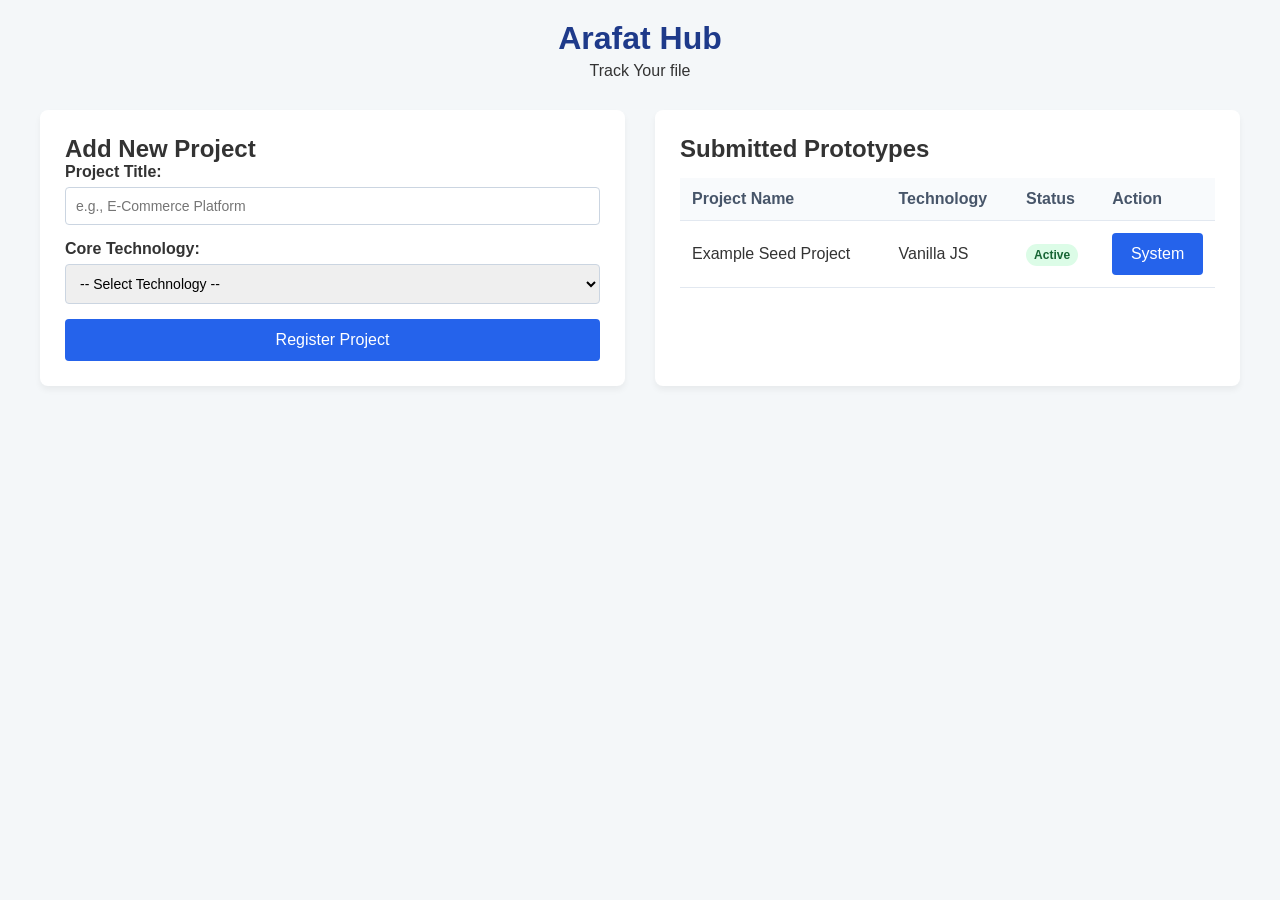
<file: index.html>
<!DOCTYPE html>
<html lang="en">
<head>
    <meta charset="UTF-8">
    <meta name="viewport" content="width=device-width, initial-scale=1.0">
    <title>Software Project Studio Dashboard</title>
    <link rel="stylesheet" href="style.css">
</head>
<body>

    <header>
        <h1>Arafat Hub</h1>
        <p>Track Your file</p>
    </header>

    <main class="container">
        <section class="form-section">
            <h2>Add New Project</h2>
            <form id="projectForm">
                <div class="form-group">
                    <label for="projectName">Project Title:</label>
                    <input type="text" id="projectName" placeholder="e.g., E-Commerce Platform">
                    <small class="error-msg" id="nameError"></small>
                </div>

                <div class="form-group">
                    <label for="projectTech">Core Technology:</label>
                    <select id="projectTech">
                        <option value="">-- Select Technology --</option>
                        <option value="React">React Node Ecosystem</option>
                        <option value="Vanilla JS">Vanilla JavaScript</option>
                        <option value="NextJS">Next.js Framework</option>
                    </select>
                    <small class="error-msg" id="techError"></small>
                </div>

                <button type="submit" id="submitBtn">Register Project</button>
            </form>
        </section>

        <section class="table-section">
            <h2>Submitted Prototypes</h2>
            <div class="table-responsive">
                <table id="projectTable">
                    <thead>
                        <tr>
                            <th>Project Name</th>
                            <th>Technology</th>
                            <th>Status</th>
                            <th>Action</th>
                        </tr>
                    </thead>
                    <tbody id="tableBody">
                        <tr>
                            <td>Example Seed Project</td>
                            <td>Vanilla JS</td>
                            <td><span class="status-badge">Active</span></td>
                            <td><button class="delete-btn-example" disabled>System</button></td>
                        </tr>
                    </tbody>
                </table>
            </div>
        </section>
    </main>

    <script src="script.js"></script>
</body>
</html>
</file>
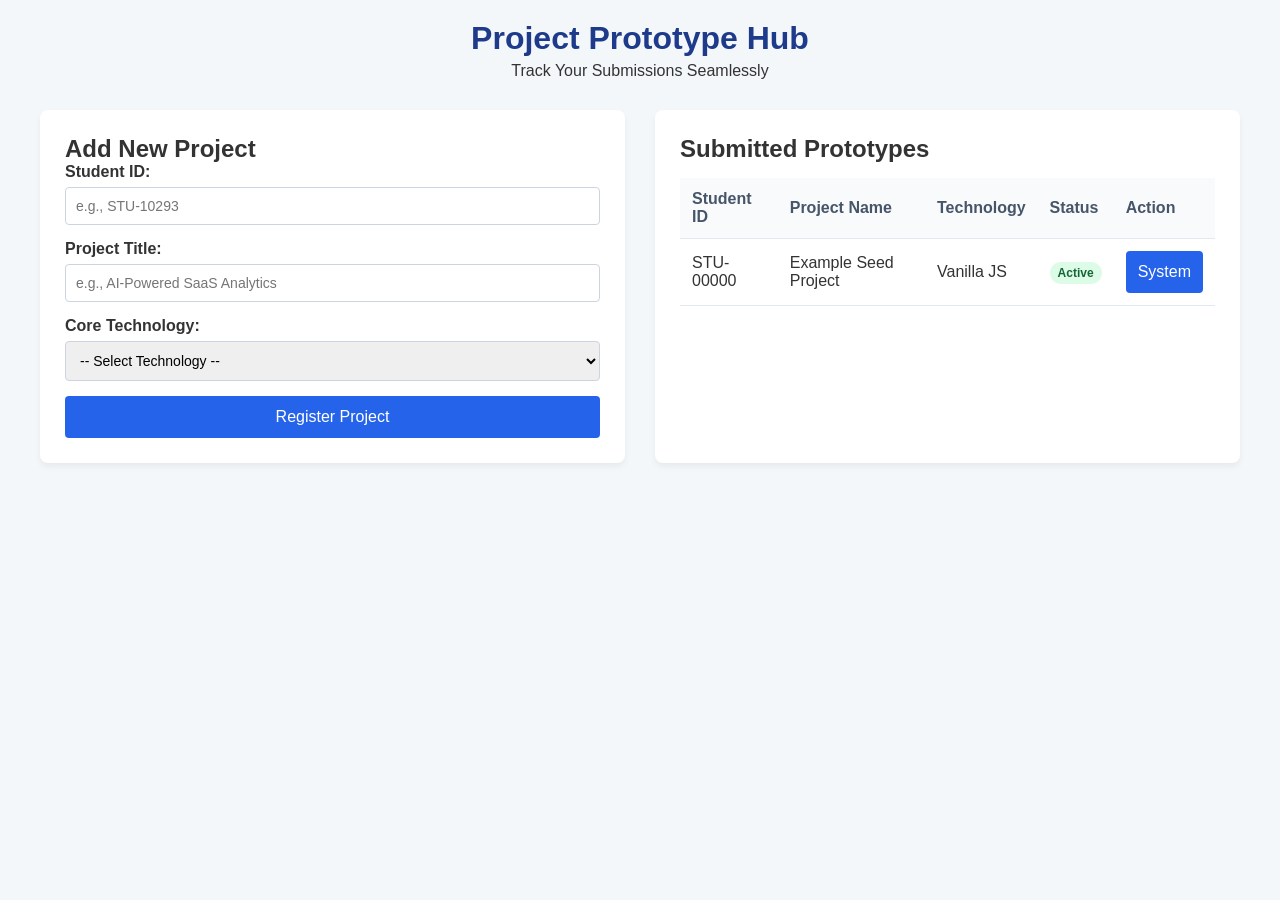
<file: indextask.html>
<!DOCTYPE html>
<html lang="en">

<head>
    <meta charset="UTF-8">
    <meta name="viewport" content="width=device-width, initial-scale=1.0">
    <title>Software Project Studio Dashboard</title>
    <link rel="stylesheet" href="style.css">
</head>

<body>

    <header>
        <h1>Project Prototype Hub</h1>
        <p>Track Your Submissions Seamlessly</p>
    </header>

    <main class="container">
        <section class="form-section">
            <h2>Add New Project</h2>
            <form id="projectForm" novalidate>
                <div class="form-group" id="studentIdGroup">
                    <label for="studentId">Student ID:</label>
                    <input type="text" id="studentId" placeholder="e.g., STU-10293">
                    <small class="error-msg" id="studentIdError"></small>
                </div>

                <div class="form-group" id="projectNameGroup">
                    <label for="projectName">Project Title:</label>
                    <input type="text" id="projectName" placeholder="e.g., AI-Powered SaaS Analytics">
                    <small class="error-msg" id="nameError"></small>
                </div>

                <div class="form-group" id="projectTechGroup">
                    <label for="projectTech">Core Technology:</label>
                    <select id="projectTech">
                        <option value="">-- Select Technology --</option>
                        <option value="Vanilla JS">Vanilla JavaScript</option>
                        <option value="React">React Node Ecosystem</option>
                        <option value="NextJS">Next.js Framework</option>
                        <option value="Vue.js">Vue.js Ecosystem</option>
                        <option value="React Native">React Native (Mobile)</option>
                        <option value="Flutter/Dart">Flutter & Dart Engine</option>
                        <option value="Python/Django">Python & Django Suite</option>
                        <option value="Java/Spring">Java Spring Boot</option>
                        <option value="Go/Fiber">Go (Golang) Microservices</option>
                        <option value="Rust">Rust Systems Architecture</option>
                    </select>
                    <small class="error-msg" id="techError"></small>
                </div>

                <button type="submit" id="submitBtn">Register Project</button>
            </form>
        </section>

        <section class="table-section">
            <h2>Submitted Prototypes</h2>
            <div class="table-responsive">
                <table id="projectTable">
                    <thead>
                        <tr>
                            <th>Student ID</th>
                            <th>Project Name</th>
                            <th>Technology</th>
                            <th>Status</th>
                            <th>Action</th>
                        </tr>
                    </thead>
                    <tbody id="tableBody">
                        <tr>
                            <td>STU-00000</td>
                            <td>Example Seed Project</td>
                            <td>Vanilla JS</td>
                            <td><span class="status-badge">Active</span></td>
                            <td><button class="delete-btn-example" disabled>System</button></td>
                        </tr>
                    </tbody>
                </table>
            </div>
        </section>
    </main>

    <script src="script.js"></script>
</body>

</html>
</file>
<file: style.css>
/* Reset and Base Styles */
* {
    margin: 0;
    padding: 0;
    box-sizing: border-box;
    font-family: 'Segoe UI', Tahoma, Geneva, Verdana, sans-serif;
}

body {
    background-color: #f4f7f9;
    color: #333;
    padding: 20px;
}

header {
    text-align: center;
    margin-bottom: 30px;
}

header h1 {
    color: #1e3a8a;
    margin-bottom: 5px;
}

/* Layout Architecture */
.container {
    display: flex;
    flex-direction: row;
    gap: 30px;
    max-width: 1200px;
    margin: 0 auto;
}

.form-section, .table-section {
    background: #ffffff;
    padding: 25px;
    border-radius: 8px;
    box-shadow: 0 4px 6px rgba(0, 0, 0, 0.05);
    flex: 1;
}

/* Form Styles */
.form-group {
    margin-bottom: 15px;
}

label {
    display: block;
    margin-bottom: 6px;
    font-weight: 600;
}

input, select {
    width: 100%;
    padding: 10px;
    border: 1px solid #cbd5e1;
    border-radius: 4px;
    font-size: 14px;
}

input:focus, select:focus {
    outline: none;
    border-color: #3b82f6;
}

button {
    width: 100%;
    background-color: #2563eb;
    color: white;
    border: none;
    padding: 12px;
    border-radius: 4px;
    font-size: 16px;
    cursor: pointer;
    transition: background 0.2s ease;
}

button:hover {
    background-color: #1d4ed8;
}

/* Table Design */
table {
    width: 100%;
    border-collapse: collapse;
    margin-top: 15px;
}

th, td {
    padding: 12px;
    text-align: left;
    border-bottom: 1px solid #e2e8f0;
}

th {
    background-color: #f8fafc;
    color: #475569;
    font-weight: 600;
}

.status-badge {
    background-color: #dcfce7;
    color: #166534;
    padding: 4px 8px;
    border-radius: 12px;
    font-size: 12px;
    font-weight: bold;
}

.action-btn {
    background-color: #ef4444;
    padding: 6px 12px;
    font-size: 12px;
    width: auto;
}

.action-btn:hover {
    background-color: #dc2626;
}

.error-msg {
    color: #ef4444;
    font-size: 12px;
    display: block;
    margin-top: 4px;
}

/* Responsiveness: Mobile View Breakpoint */
@media (max-width: 768px) {
    .container {
        flex-direction: column;
    }
}
</file>
